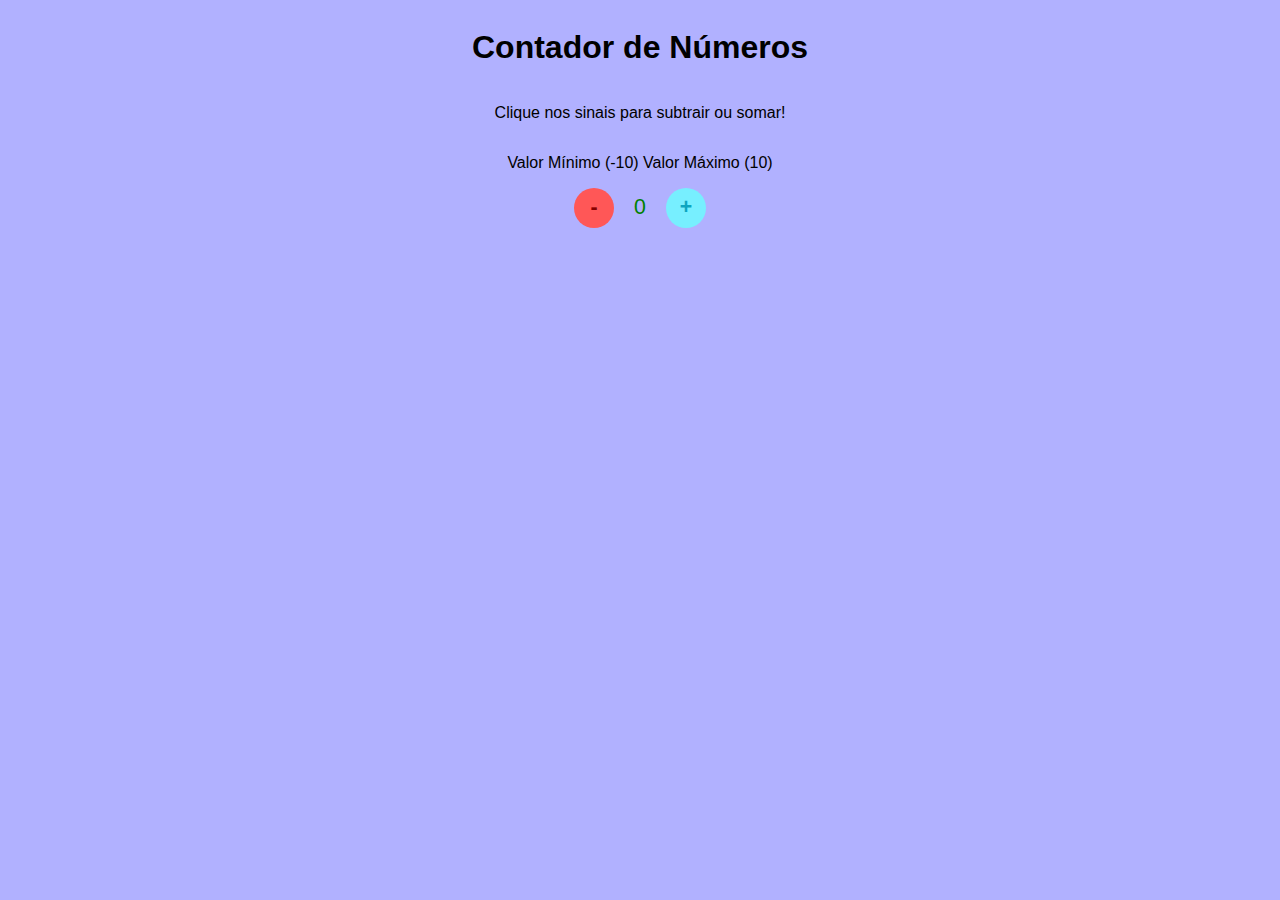
<file: Contador JS/index.html>
<!DOCTYPE html>
<html lang="en">
<head>
    <meta charset="UTF-8">
    <meta name="viewport" content="width=device-width, initial-scale=1.0">
    <link rel="stylesheet" href="style.css" />
    <title>Contador</title>
</head>
<body>
    <h1>Contador de Números</h1>
    <p>Clique nos sinais para subtrair ou somar!</p>
    <p>Valor Mínimo (-10) Valor Máximo (10)</p>
    <div id="counter">
        <button style="background-color: rgb(255, 87, 87); border:rgb(134, 0, 0); color: rgb(134, 0, 0);" name="subtrair" id="decrement">-</button>
        <span id="currentNumber">0</span>
        <button style="background-color: rgb(119, 239, 255); border:rgb(12, 165, 192); color: rgb(12, 165, 192);" name="adicionar" id="increment">+</button>
    </div>
    <script src="script.js"></script>
</body>
</html>
</file>
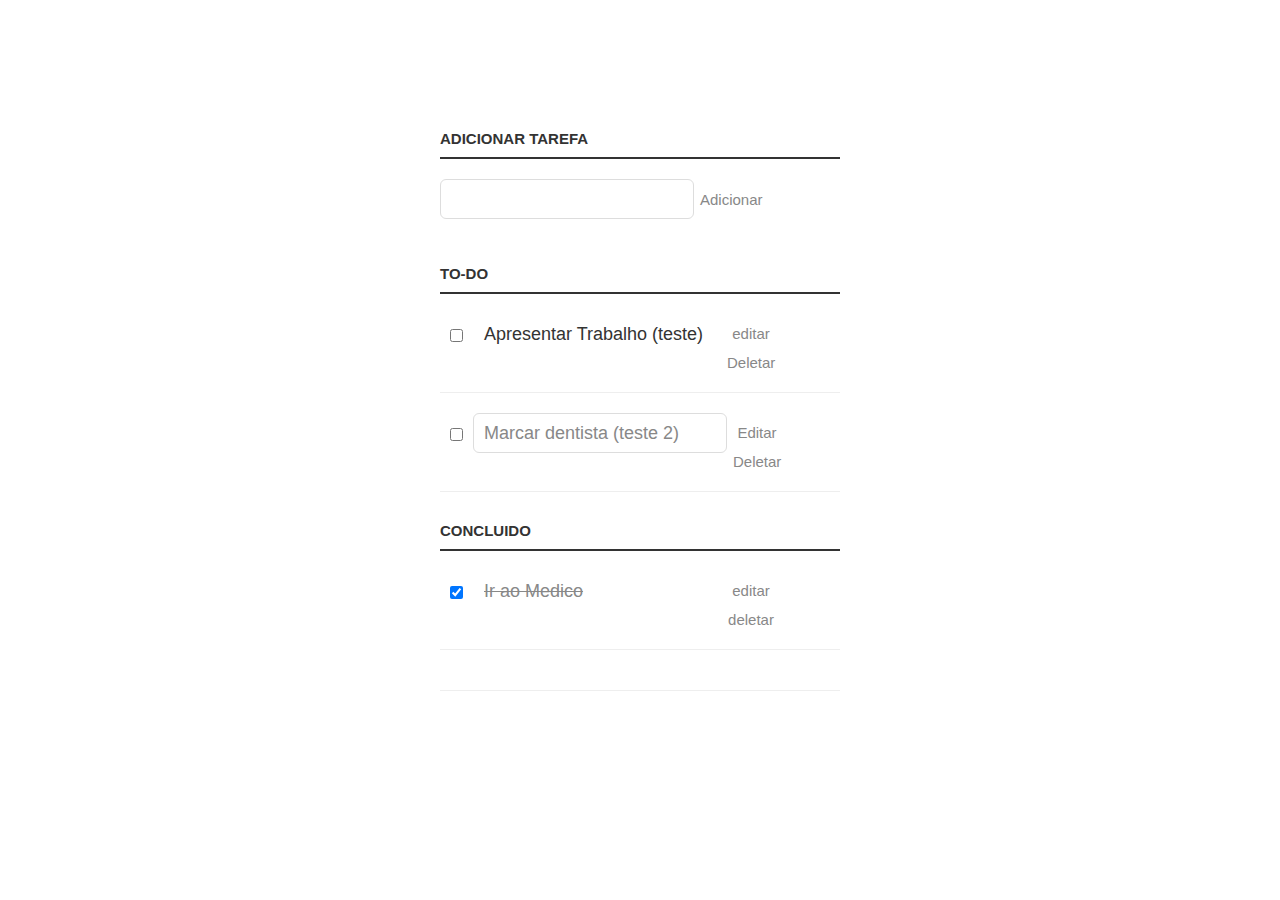
<file: to do list/index.html>
<!DOCTYPE html>
<html lang="en">
<head>
  <meta charset="UTF-8">
  <meta name="viewport" content="width=device-width, initial-scale=1.0">
  <link rel="stylesheet" href="style.css">
  <title>To do List</title>
</head>
<body>
  <div class="container">
    <p>
      <label for="new-task">Adicionar Tarefa</label><input id="new-task" type="text"><button>Adicionar</button>
    </p>
    <h3>To-Do</h3>
    <ul id="incomplete-tasks">
    <li><input type="checkbox"><Label>Apresentar Trabalho (teste)</Label><input type="text"><button class="edit">editar</button><button class="delete">Deletar</button>
    <li class="editMode"><input type="checkbox"><label>Marcar dentista (teste 2)</label><input type="text"value="Marcar dentista (teste 2)"><button class="edit">Editar</button><button class="delete">Deletar</button></li>
   
  
    </ul>

    <h3>Concluido</h3> 
    <ul id="completed-tasks">
    <li><input type="checkbox" checked><label>Ir ao Medico</label><input type="text"><button class="edit">editar</button><button class="delete">deletar</button><li>

      </ul>
      </div>
      <script type="text/javascript" src="script.js"></script>
    

</body>
</html>
</file>
<file: Contador JS/style.css>
* {
  font-family: 'Open Sans', sans-serif;
}

body {
  display: flex;
  align-items: center;
  justify-content: center;
  flex-direction: column;
  background-color: rgb(177, 177, 255);
}

button {
  height: 40px;
  width: 40px;
  border-radius: 50%;
  font-size: 16pt;
  font-weight: 600;
  text-align: center;
}

#counter {
  display: flex;
}

#currentNumber {
  display: flex;
  align-items: center;
  margin: 0 20px;
  font-size: 16pt;
}
</file>
<file: to do list/style.css>
body {
background: #fff;
 color: #333;
font-family: Lato, sans-serif;}

.container{
display: block;
width: 400px;
margin: 100px auto 0;}

ul{
margin: 0;
padding: 0;}

li * {float: left;}

li,h3{
lear:both;
list-style:none;}

input,button{
outline:none;}

button {
background:none;
border: 0px;
color: #888;
font-size: 15px;
width: 60px;
margin: 10px 0 0;
font-family: Lato, sans-serif;
cursor: pointer;}

button:hover {color: #333;}

h3,
label[for='new-task'] {
color:#333;
font-weight:700;
font-size: 15px;
border-bottom: 2px solid #333;
padding: 30px 0 10px;
margin:0;
text-transform: uppercase;}

input[type="text"] {
margin: 0;
font-size: 18px;
line-height: 18px;
height: 18px;
padding: 10px;
border: 1px solid #ddd;
background: #fff;
border-radius: 6px;
font-family: Lato, sans-serif;
color: #888;}

input[type="text"]:focus{
color: #333;}

label[for='new-task']{
display: block;
margin: 0 0 20px;}

p> button:hover{
color: #0FC57C;}

li{
overflow: hidden;
padding: 20px 0;
border-bottom: 1px solid #eee;}

li >input[type="checkbox"]{
margin: 0 10px;
position: relative;
top: 15px;}

li > label{
font-size: 18px;
line-height: 40px;
width: 237px;
padding: 0 0 0 11px;}

li >.delete:hover {
color: #CF2323;}

#completed-tasks label {
text-decoration: line-through;
color: #888;}

ul li input[type=text] {
display:none;}

ul li.editMode input[type=text]{
display:block;}

ul li.editMode label{
display:none;}
</file>
